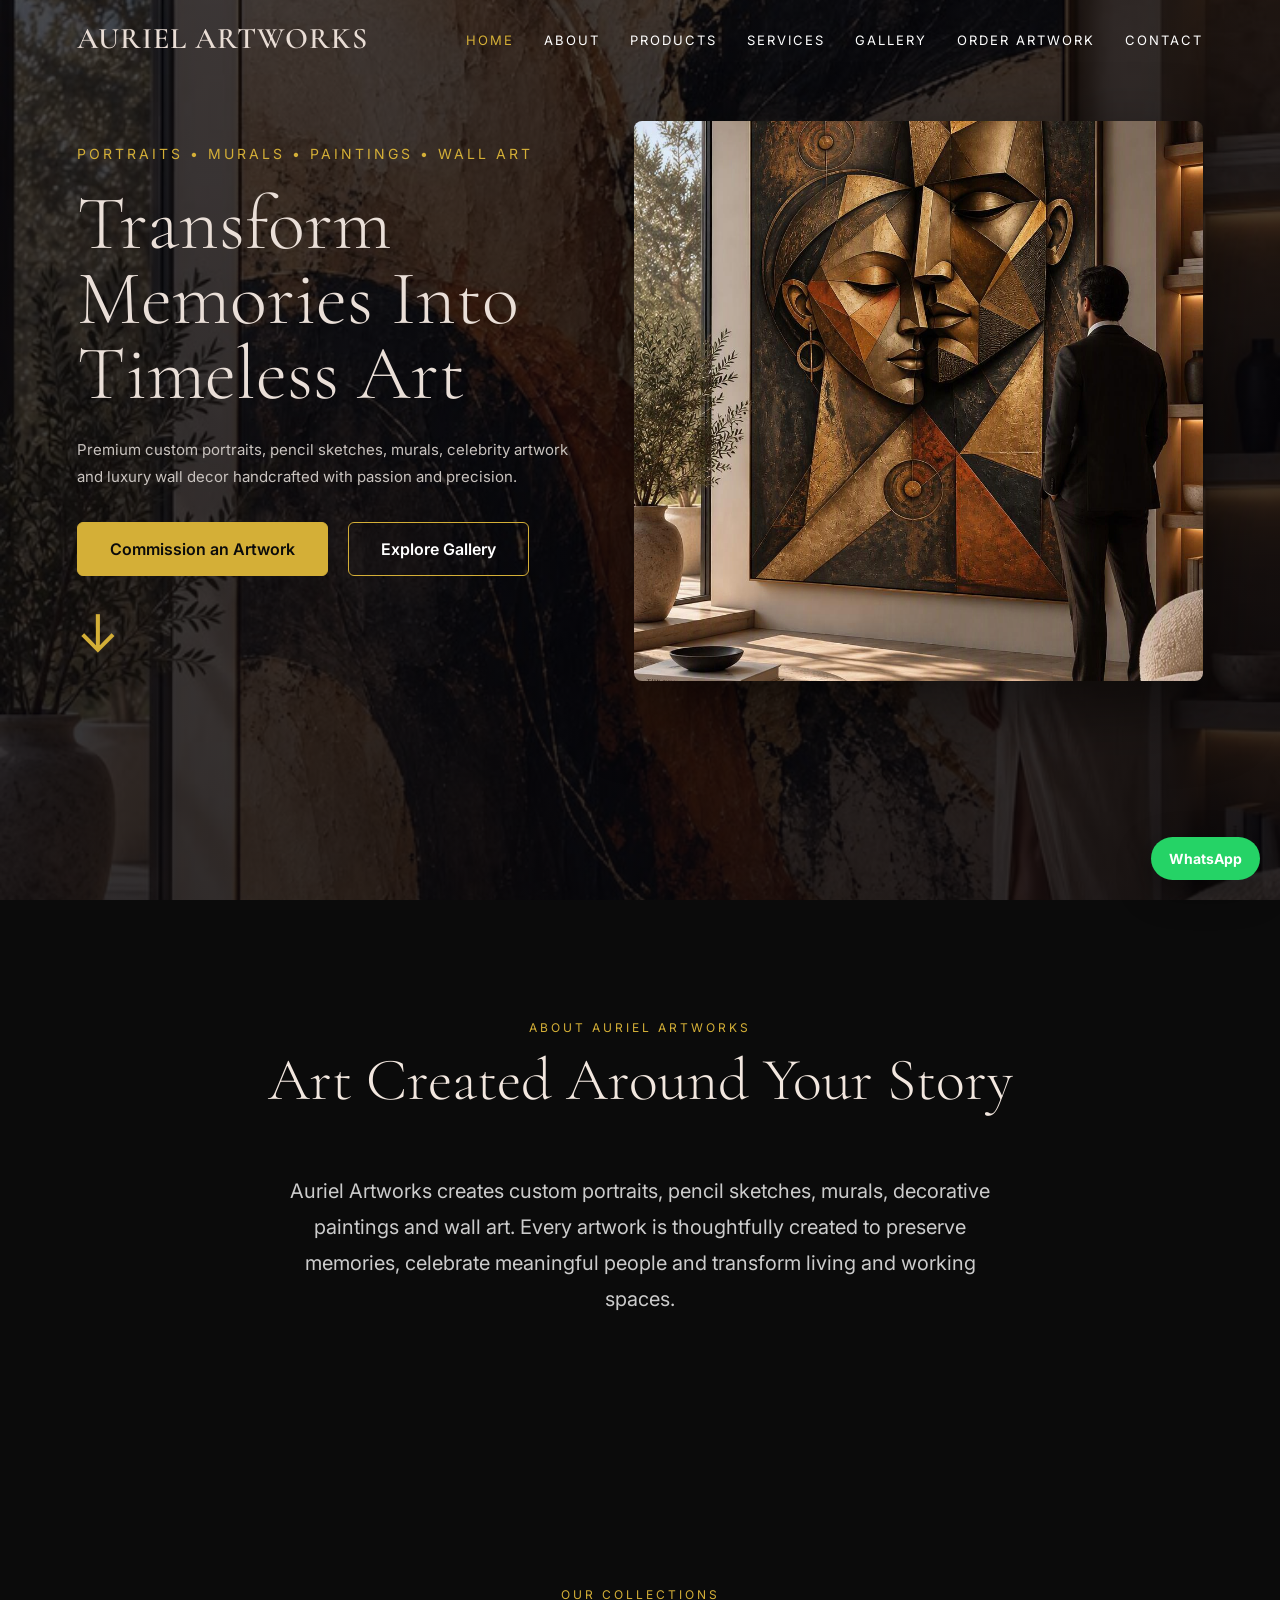
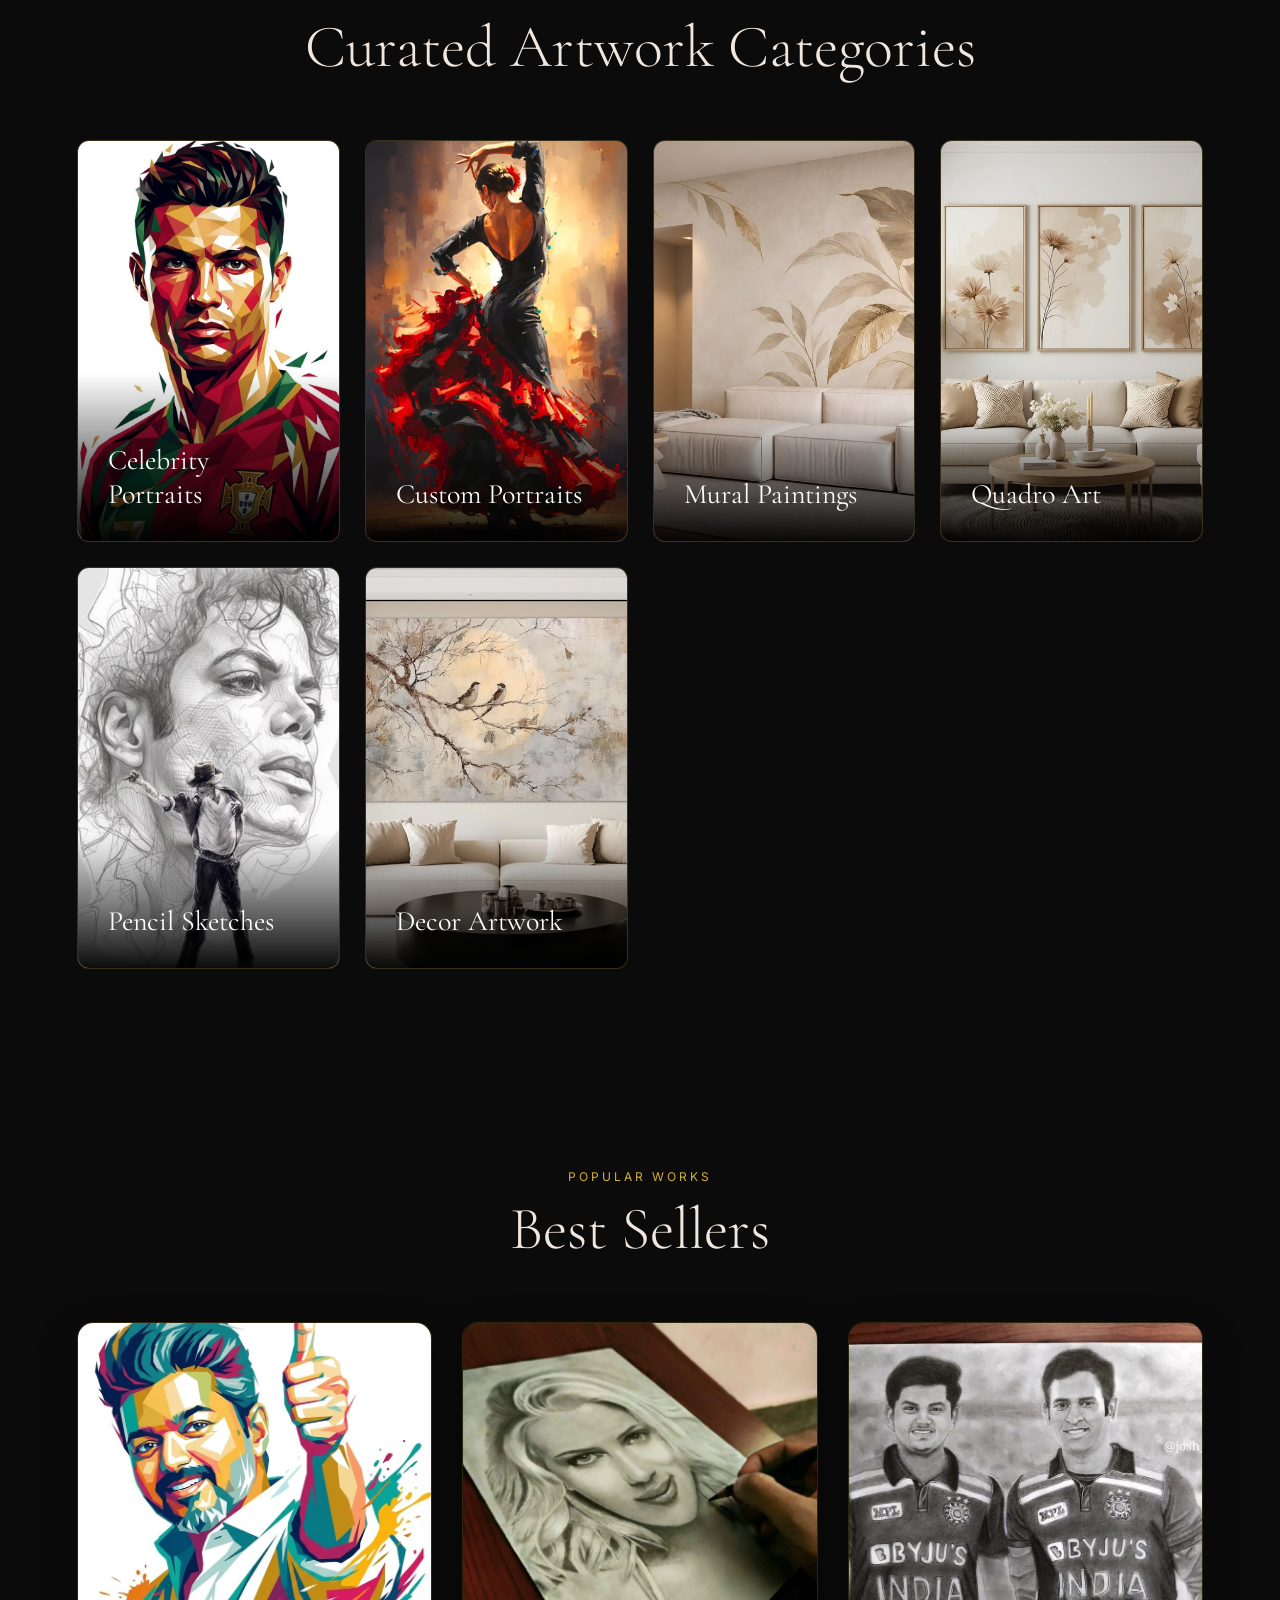
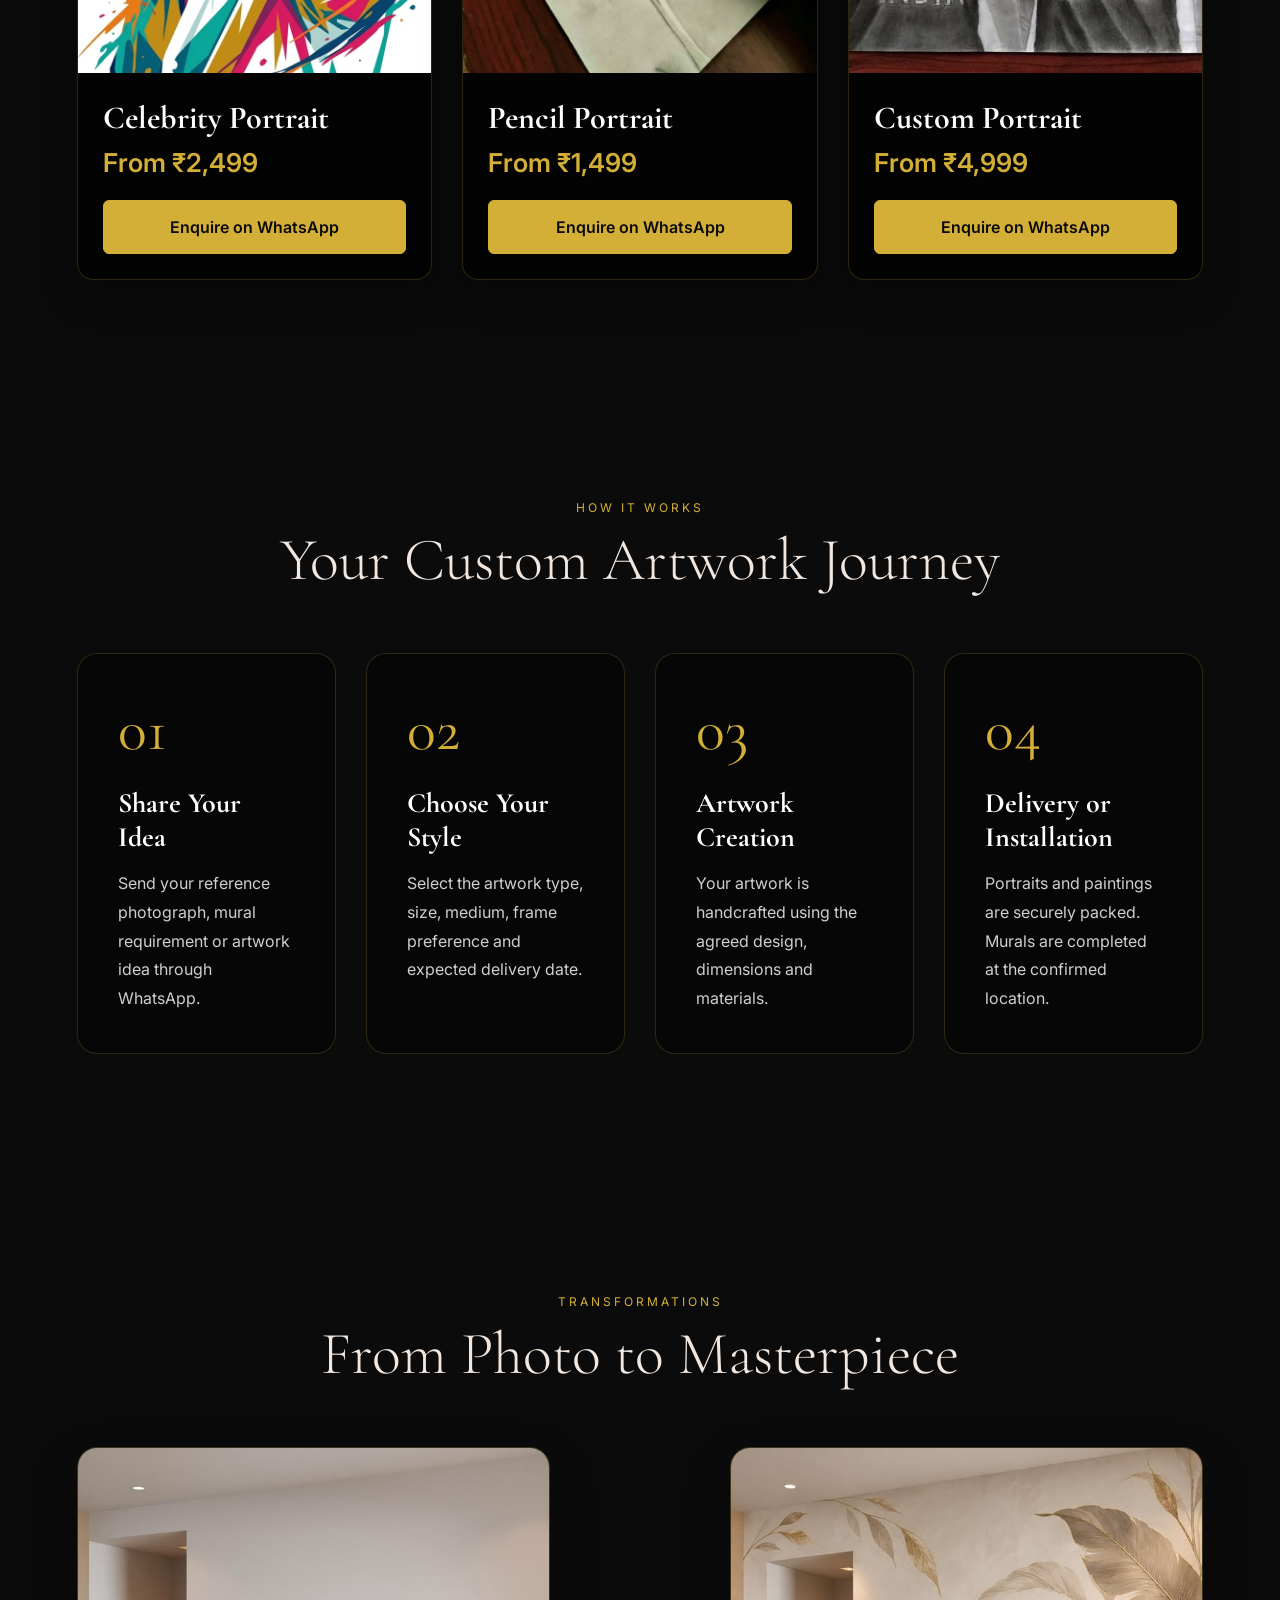
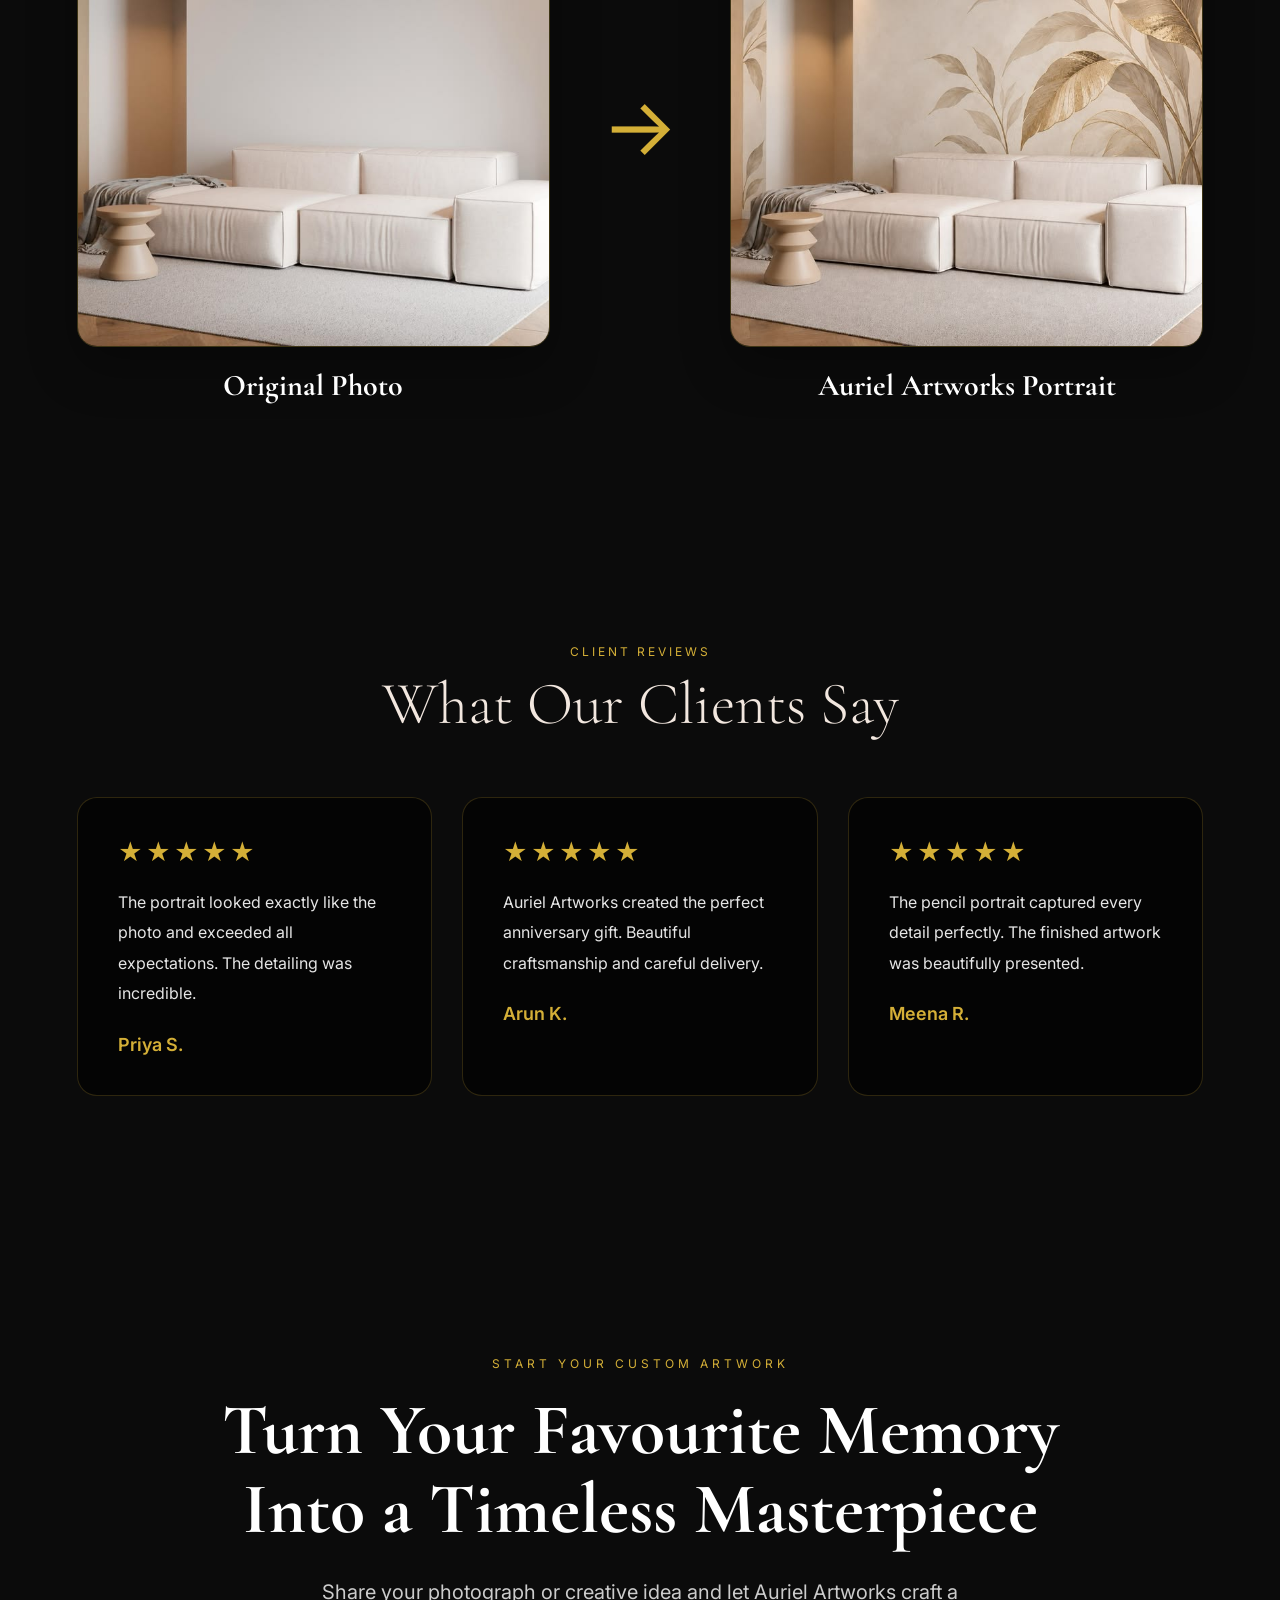
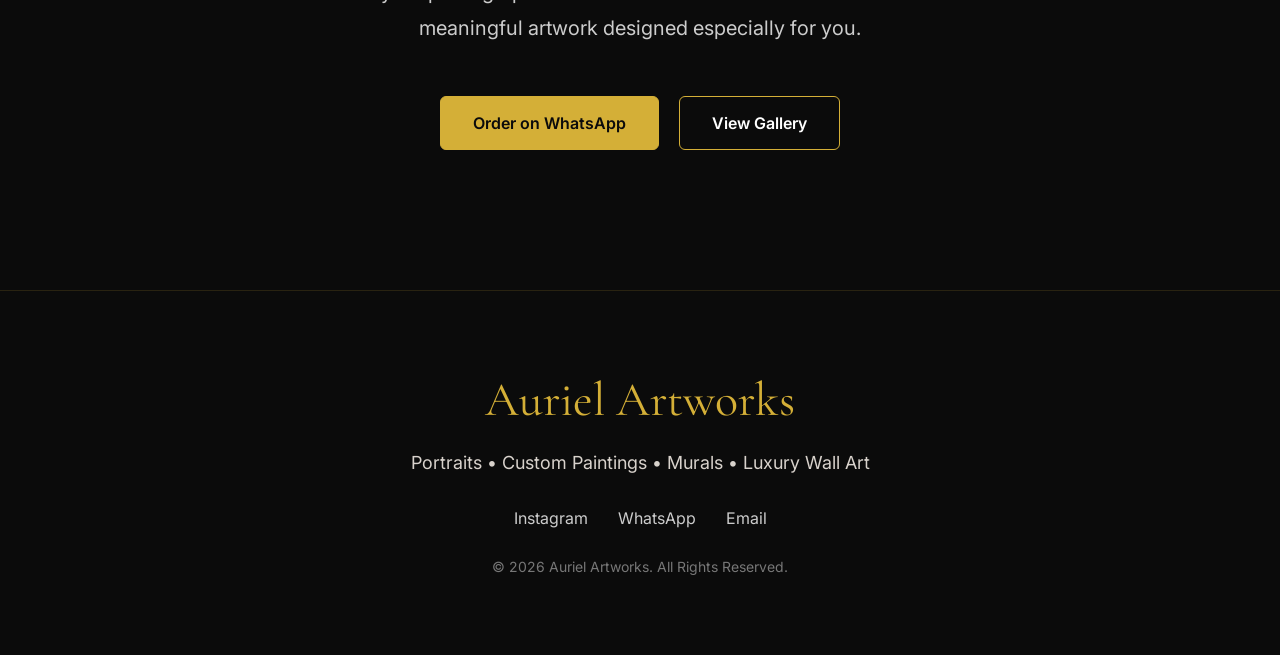
<file: index.html>
<!DOCTYPE html>
<html lang="en">

<head>
    <meta charset="UTF-8">

    <meta
        name="viewport"
        content="width=device-width, initial-scale=1.0"
    >

    <meta
        name="description"
        content="Auriel Artworks creates custom portraits, pencil sketches, murals, paintings and luxury wall art."
    >

    <title>Auriel Artworks | Portraits, Murals and Paintings</title>

    <!-- GOOGLE FONTS -->

    <link
        rel="preconnect"
        href="https://fonts.googleapis.com"
    >

    <link
        rel="preconnect"
        href="https://fonts.gstatic.com"
        crossorigin
    >

    <link
        href="https://fonts.googleapis.com/css2?family=Cormorant+Garamond:wght@300;400;500;600;700&family=Inter:wght@300;400;500;600&display=swap"
        rel="stylesheet"
    >

    <!-- WEBSITE CSS -->

    <link rel="stylesheet" href="style.css">
</head>

<body>

    <!-- HERO BACKGROUND CONTAINER -->

    <div class="container">

        <!-- NAVIGATION -->

        <nav class="navbar">

            <a href="index.html" class="logo">
                AURIEL ARTWORKS
            </a>

            <button
                type="button"
                class="menu-toggle"
                id="menu-toggle"
                aria-label="Open navigation menu"
                aria-expanded="false"
            >
                <span></span>
                <span></span>
                <span></span>
            </button>

            <ul class="nav-links" id="nav-links">

                <li>
                    <a href="index.html" class="active-link">
                        Home
                    </a>
                </li>

                <li>
                    <a href="#about">
                        About
                    </a>
                </li>

                <li>
                    <a href="#products">
                        Products
                    </a>
                </li>

                <li>
                    <a href="#services">
                        Services
                    </a>
                </li>

                <li>
                    <a href="gallery.html">
                        Gallery
                    </a>
                </li>

                <li>
                    <a href="order.html">
                        Order Artwork
                    </a>
                </li> 

                <li>
                    <a href="#contact">
                        Contact
                    </a>
                </li>

            </ul>

        </nav>


        <!-- HERO SECTION -->

        <section class="hero" id="home">

            <div class="left">

                <p class="brand-statement">
                    PORTRAITS • MURALS • PAINTINGS • WALL ART
                </p>

                <h1>
                    Transform Memories Into Timeless Art
                </h1>

                <p>
                    Premium custom portraits, pencil sketches,
                    murals, celebrity artwork and luxury wall decor
                    handcrafted with passion and precision.
                </p>

                <div class="cta-buttons">

                    <a
                        href="https://wa.me/916382104061?text=Hi%20Auriel%20Artworks%2C%20I%20would%20like%20to%20order%20a%20custom%20artwork."
                        class="btn-primary"
                        target="_blank"
                        rel="noopener noreferrer"
                    >
                        Commission an Artwork
                    </a>

                    <a
                        href="gallery.html"
                        class="btn-secondary"
                    >
                        Explore Gallery
                    </a>

                </div>

                <div class="arrow" aria-hidden="true">
                    ↓
                </div>

            </div>

            <div class="right">

                <img
                    src="Images/hero.jpg"
                    alt="Featured artwork by Auriel Artworks"
                >

            </div>

        </section>

    </div>


    <!-- ABOUT SECTION -->

    <section class="process" id="about">

        <div class="section-header">

            <p>ABOUT AURIEL ARTWORKS</p>

            <h2>Art Created Around Your Story</h2>

        </div>

        <div class="cta-content">

            <p class="cta-description">
                Auriel Artworks creates custom portraits, pencil
                sketches, murals, decorative paintings and wall art.
                Every artwork is thoughtfully created to preserve
                memories, celebrate meaningful people and transform
                living and working spaces.
            </p>

        </div>

    </section>


    <!-- COLLECTIONS SECTION -->

    <section class="collections" id="services">

        <div class="section-header">

            <p>OUR COLLECTIONS</p>

            <h2>Curated Artwork Categories</h2>

        </div>

        <div class="collection-grid">

            <a
                href="gallery.html"
                class="collection-card"
                aria-label="View celebrity portraits"
            >

                <img
                    src="Images/celebrity.jpg"
                    alt="Celebrity portrait artwork"
                >

                <div class="overlay">
                    <h3>Celebrity Portraits</h3>
                </div>

            </a>


            <a
                href="gallery.html"
                class="collection-card"
                aria-label="View custom portraits"
            >

                <img
                    src="Images/custom.jpg"
                    alt="Custom portrait artwork"
                >

                <div class="overlay">
                    <h3>Custom Portraits</h3>
                </div>

            </a>


            <a
                href="gallery.html"
                class="collection-card"
                aria-label="View mural paintings"
            >

                <img
                    src="Images/mural.jpg"
                    alt="Mural painting"
                >

                <div class="overlay">
                    <h3>Mural Paintings</h3>
                </div>

            </a>


            <a
                href="gallery.html"
                class="collection-card"
                aria-label="View quadro artwork"
            >

                <img
                    src="Images/quadro.jpg"
                    alt="Quadro wall artwork"
                >

                <div class="overlay">
                    <h3>Quadro Art</h3>
                </div>

            </a>


            <a
                href="gallery.html"
                class="collection-card"
                aria-label="View pencil sketches"
            >

                <img
                    src="Images/Fan Boy Pencil Sketch.jpg"
                    alt="Pencil sketch portrait"
                >

                <div class="overlay">
                    <h3>Pencil Sketches</h3>
                </div>

            </a>


            <a
                href="gallery.html"
                class="collection-card"
                aria-label="View decorative paintings"
            >

                <img
                    src="Images/nature.jpg"
                    alt="Decorative nature painting"
                >

                <div class="overlay">
                    <h3>Decor Artwork</h3>
                </div>

            </a>

        </div>

    </section>


    <!-- BEST SELLERS -->

    <section class="bestsellers" id="products">

        <div class="section-header">

            <p>POPULAR WORKS</p>

            <h2>Best Sellers</h2>

        </div>

        <div class="products-grid">

            <!-- PRODUCT 1 -->

            <div class="product-card">

                <img
                    src="Images/product1.jpg"
                    alt="Celebrity portrait"
                >

                <div class="product-info">

                    <h3>Celebrity Portrait</h3>

                    <p class="price">
                        From ₹2,499
                    </p>

                    <a
                        href="https://wa.me/916382104061?text=Hi%20Auriel%20Artworks%2C%20I%20am%20interested%20in%20a%20celebrity%20portrait."
                        class="btn-primary"
                        target="_blank"
                        rel="noopener noreferrer"
                    >
                        Enquire on WhatsApp
                    </a>

                </div>

            </div>


            <!-- PRODUCT 2 -->

            <div class="product-card">

                <img
                    src="Images/product2.jpg"
                    alt="Pencil portrait"
                >

                <div class="product-info">

                    <h3>Pencil Portrait</h3>

                    <p class="price">
                        From ₹1,499
                    </p>

                    <a
                        href="https://wa.me/916382104061?text=Hi%20Auriel%20Artworks%2C%20I%20am%20interested%20in%20a%20pencil%20portrait."
                        class="btn-primary"
                        target="_blank"
                        rel="noopener noreferrer"
                    >
                        Enquire on WhatsApp
                    </a>

                </div>

            </div>


            <!-- PRODUCT 3 -->

            <div class="product-card">

                <img
                    src="Images/product3.jpg"
                    alt="Custom portrait"
                >

                <div class="product-info">

                    <h3>Custom Portrait</h3>

                    <p class="price">
                        From ₹4,999
                    </p>

                    <a
                        href="https://wa.me/916382104061?text=Hi%20Auriel%20Artworks%2C%20I%20am%20interested%20in%20a%20custom%20portrait."
                        class="btn-primary"
                        target="_blank"
                        rel="noopener noreferrer"
                    >
                        Enquire on WhatsApp
                    </a>

                </div>

            </div>

        </div>

    </section>


    <!-- ORDER PROCESS -->

    <section class="process">

        <div class="section-header">

            <p>HOW IT WORKS</p>

            <h2>Your Custom Artwork Journey</h2>

        </div>

        <div class="process-grid">

            <div class="step">

                <div class="step-number">
                    01
                </div>

                <h3>Share Your Idea</h3>

                <p>
                    Send your reference photograph, mural requirement
                    or artwork idea through WhatsApp.
                </p>

            </div>


            <div class="step">

                <div class="step-number">
                    02
                </div>

                <h3>Choose Your Style</h3>

                <p>
                    Select the artwork type, size, medium, frame
                    preference and expected delivery date.
                </p>

            </div>


            <div class="step">

                <div class="step-number">
                    03
                </div>

                <h3>Artwork Creation</h3>

                <p>
                    Your artwork is handcrafted using the agreed
                    design, dimensions and materials.
                </p>

            </div>


            <div class="step">

                <div class="step-number">
                    04
                </div>

                <h3>Delivery or Installation</h3>

                <p>
                    Portraits and paintings are securely packed.
                    Murals are completed at the confirmed location.
                </p>

            </div>

        </div>

    </section>


    <!-- BEFORE AND AFTER -->

    <section class="before-after">

        <div class="section-header">

            <p>TRANSFORMATIONS</p>

            <h2>From Photo to Masterpiece</h2>

        </div>

        <div class="comparison">

            <div class="image-box">

                <img
                    src="Images/before.jpg"
                    alt="Original customer reference photo"
                >

                <h3>Original Photo</h3>

            </div>

            <div class="arrow-center" aria-hidden="true">
                →
            </div>

            <div class="image-box">

                <img
                    src="Images/after.jpg"
                    alt="Completed portrait by Auriel Artworks"
                >

                <h3>Auriel Artworks Portrait</h3>

            </div>

        </div>

    </section>


    <!-- TESTIMONIALS -->

    <section class="testimonials">

        <div class="section-header">

            <p>CLIENT REVIEWS</p>

            <h2>What Our Clients Say</h2>

        </div>

        <div class="testimonial-grid">

            <div class="testimonial-card">

                <div class="stars" aria-label="Five-star review">
                    ★★★★★
                </div>

                <p class="review">
                    The portrait looked exactly like the photo and
                    exceeded all expectations. The detailing was
                    incredible.
                </p>

                <div class="customer">
                    Priya S.
                </div>

            </div>


            <div class="testimonial-card">

                <div class="stars" aria-label="Five-star review">
                    ★★★★★
                </div>

                <p class="review">
                    Auriel Artworks created the perfect anniversary
                    gift. Beautiful craftsmanship and careful delivery.
                </p>

                <div class="customer">
                    Arun K.
                </div>

            </div>


            <div class="testimonial-card">

                <div class="stars" aria-label="Five-star review">
                    ★★★★★
                </div>

                <p class="review">
                    The pencil portrait captured every detail
                    perfectly. The finished artwork was beautifully
                    presented.
                </p>

                <div class="customer">
                    Meena R.
                </div>

            </div>

        </div>

    </section>


    <!-- FINAL CALL TO ACTION -->

    <section class="cta" id="contact">

        <div class="cta-content">

            <p class="cta-small">
                START YOUR CUSTOM ARTWORK
            </p>

            <h2>
                Turn Your Favourite Memory Into a Timeless Masterpiece
            </h2>

            <p class="cta-description">
                Share your photograph or creative idea and let
                Auriel Artworks craft a meaningful artwork designed
                especially for you.
            </p>

            <div class="cta-buttons">

                <a
                    href="https://wa.me/916382104061?text=Hi%20Auriel%20Artworks%2C%20I%20would%20like%20to%20enquire%20about%20a%20custom%20artwork."
                    class="btn-primary"
                    target="_blank"
                    rel="noopener noreferrer"
                >
                    Order on WhatsApp
                </a>

                <a
                    href="gallery.html"
                    class="btn-secondary"
                >
                    View Gallery
                </a>

            </div>

        </div>

    </section>


    <!-- FOOTER -->

    <footer>

        <div class="footer-logo">
            Auriel Artworks
        </div>

        <p class="footer-description">
            Portraits • Custom Paintings • Murals • Luxury Wall Art
        </p>

        <div class="footer-links">

            <a
                href="https://instagram.com/aurielartworks.art"
                target="_blank"
                rel="noopener noreferrer"
            >
                Instagram
            </a>

            <a
                href="https://wa.me/916382104061?text=Hi%20Auriel%20Artworks%2C%20I%20am%20interested%20in%20your%20artwork."
                target="_blank"
                rel="noopener noreferrer"
            >
                WhatsApp
            </a>

            <a href="mailto:aurielartworks@gmail.com">
                Email
            </a>

        </div>

        <p class="copyright">
            © 2026 Auriel Artworks. All Rights Reserved.
        </p>

    </footer>


    <!-- FLOATING WHATSAPP BUTTON -->

    <a
        href="https://wa.me/916382104061?text=Hi%20Auriel%20Artworks%2C%20I%20would%20like%20to%20enquire%20about%20an%20artwork."
        class="whatsapp"
        target="_blank"
        rel="noopener noreferrer"
        aria-label="Contact Auriel Artworks on WhatsApp"
    >
        WhatsApp
    </a>


    <!-- MOBILE NAVIGATION JAVASCRIPT -->

    <script>
        const menuToggle =
            document.getElementById("menu-toggle");

        const navLinks =
            document.getElementById("nav-links");

        if (menuToggle && navLinks) {

            menuToggle.addEventListener("click", function() {

                const menuIsOpen =
                    navLinks.classList.toggle("show-menu");

                menuToggle.classList.toggle("open");

                menuToggle.setAttribute(
                    "aria-expanded",
                    menuIsOpen
                );

            });

            navLinks
                .querySelectorAll("a")
                .forEach(function(link) {

                    link.addEventListener("click", function() {

                        navLinks.classList.remove("show-menu");

                        menuToggle.classList.remove("open");

                        menuToggle.setAttribute(
                            "aria-expanded",
                            "false"
                        );

                    });

                });

        }
    </script>

</body>

</html>
</file>
<file: style.css>
/* ==================================================
   AURIEL ARTWORKS
   COMPLETE STYLESHEET
================================================== */


/* ==================================================
   1. GLOBAL SETTINGS
================================================== */

*{
    margin:0;
    padding:0;
    box-sizing:border-box;
}

html{
    scroll-behavior:smooth;
}

body{
    min-height:100vh;

    background:#0B0B0B;
    color:#ffffff;

    font-family:"Inter", Arial, sans-serif;

    overflow-x:hidden;
}

img{
    display:block;
    max-width:100%;
}

button,
a{
    font-family:inherit;
}


/* ==================================================
   2. NAVIGATION
================================================== */

.navbar{
    position:relative;
    z-index:1000;

    display:flex;
    justify-content:space-between;
    align-items:center;

    width:100%;
    padding:24px 6%;
}

.logo{
    color:#e9ddd5;

    font-family:"Cormorant Garamond", Georgia, serif;
    font-size:30px;
    font-weight:600;
    line-height:1;

    text-decoration:none;
    letter-spacing:1px;

    transition:color 0.3s ease;
}

.logo:hover{
    color:#D4AF37;
}

.nav-links{
    display:flex;
    align-items:center;

    gap:30px;

    margin:0;
    padding:0;

    list-style:none;
}

.nav-links a{
    color:#ffffff;

    font-size:13px;
    text-decoration:none;
    text-transform:uppercase;
    letter-spacing:2px;

    transition:color 0.3s ease;
}

.nav-links a:hover,
.nav-links .active-link{
    color:#D4AF37;
}

.menu-toggle{
    display:none;
}


/* ==================================================
   3. HOMEPAGE BACKGROUND
================================================== */

.container{
    width:100%;
    min-height:100vh;

    padding:0 6% 40px;

    background:
        linear-gradient(
            rgba(5, 5, 10, 0.72),
            rgba(5, 5, 10, 0.82)
        ),
        url("Images/background.jpg");

    background-size:cover;
    background-position:center;
    background-repeat:no-repeat;
}


/* Navbar inside the background container */

.container .navbar{
    padding-right:0;
    padding-left:0;
}


/* ==================================================
   4. HOMEPAGE HERO
================================================== */

.hero{
    display:grid;

    grid-template-columns:
        minmax(360px, 45%) 1fr;

    align-items:center;

    gap:50px;

    min-height:75vh;
    padding:40px 0 70px;
}

.left{
    color:#eadfd8;
}

.brand-statement{
    margin-bottom:20px;

    color:#D4AF37;

    font-size:14px;
    line-height:1.8;
    letter-spacing:3px;
}

.left h1{
    margin-bottom:25px;

    color:#eadfd8;

    font-family:"Cormorant Garamond", Georgia, serif;
    font-size:clamp(54px, 6vw, 84px);
    font-weight:300;
    line-height:0.98;
}

.left > p:not(.brand-statement){
    max-width:500px;

    color:#c9c3bf;

    font-size:15px;
    line-height:1.8;
}

.left .cta-buttons{
    justify-content:flex-start;

    margin-top:32px;
}

.arrow{
    margin-top:32px;

    color:#D4AF37;

    font-size:52px;
    line-height:1;
}

.right{
    display:flex;
    justify-content:center;
    align-items:center;

    min-width:0;
}

.right img{
    width:100%;
    max-width:850px;
    height:min(560px, 66vh);

    object-fit:cover;
    object-position:center;

    border-radius:8px;

    box-shadow:0 25px 70px rgba(0, 0, 0, 0.5);

    transition:transform 0.4s ease;
}

.right img:hover{
    transform:scale(1.02);
}


/* ==================================================
   5. COMMON SECTION HEADINGS
================================================== */

.section-header{
    margin-bottom:60px;

    text-align:center;
}

.section-header > p{
    margin-bottom:12px;

    color:#D4AF37;

    font-size:12px;
    letter-spacing:3px;
}

.section-header h2{
    color:#f2e7df;

    font-family:"Cormorant Garamond", Georgia, serif;
    font-size:60px;
    font-weight:300;
    line-height:1.1;
}


/* ==================================================
   6. ABOUT SECTION
================================================== */

#about .cta-content{
    max-width:850px;

    text-align:center;
}


/* ==================================================
   7. FEATURED COLLECTIONS
================================================== */

.collections{
    padding:100px 6%;
}

.collection-grid{
    display:grid;

    grid-template-columns:
        repeat(auto-fit, minmax(260px, 1fr));

    gap:25px;
}

.collection-card{
    position:relative;

    min-height:400px;

    overflow:hidden;

    border:1px solid rgba(212, 175, 55, 0.2);
    border-radius:12px;

    background:#111111;

    text-decoration:none;

    cursor:pointer;
}

.collection-card img{
    width:100%;
    height:400px;

    object-fit:cover;

    transition:transform 0.5s ease;
}

.collection-card:hover img{
    transform:scale(1.08);
}

.overlay{
    position:absolute;
    right:0;
    bottom:0;
    left:0;

    padding:70px 30px 30px;

    background:
        linear-gradient(
            transparent,
            rgba(0, 0, 0, 0.95)
        );
}

.overlay h3{
    color:#ffffff;

    font-family:"Cormorant Garamond", Georgia, serif;
    font-size:28px;
    font-weight:400;
}


/* ==================================================
   8. BEST SELLERS
================================================== */

.bestsellers{
    padding:100px 6%;
}

.products-grid{
    display:grid;

    grid-template-columns:
        repeat(auto-fit, minmax(280px, 1fr));

    gap:30px;
}

.product-card{
    overflow:hidden;

    border:1px solid rgba(212, 175, 55, 0.2);
    border-radius:16px;

    background:rgba(0, 0, 0, 0.65);

    box-shadow:0 15px 40px rgba(0, 0, 0, 0.3);

    transition:
        transform 0.3s ease,
        border-color 0.3s ease,
        box-shadow 0.3s ease;
}

.product-card:hover{
    transform:translateY(-10px);

    border-color:#D4AF37;

    box-shadow:0 25px 55px rgba(0, 0, 0, 0.5);
}

.product-card img{
    width:100%;
    height:350px;

    object-fit:cover;
}

.product-info{
    padding:25px;

    color:#ffffff;
}

.product-info h3{
    margin-bottom:10px;

    color:#ffffff;

    font-family:"Cormorant Garamond", Georgia, serif;
    font-size:32px;
}

.price{
    margin-bottom:22px;

    color:#D4AF37;

    font-size:26px;
    font-weight:600;
}

.product-info .btn-primary{
    width:100%;

    text-align:center;
}


/* ==================================================
   9. PROCESS SECTION
================================================== */

.process{
    padding:120px 6%;
}

.process-grid{
    display:grid;

    grid-template-columns:
        repeat(auto-fit, minmax(230px, 1fr));

    gap:30px;

    margin-top:60px;
}

.step{
    padding:40px;

    border:1px solid rgba(212, 175, 55, 0.2);
    border-radius:20px;

    background:rgba(0, 0, 0, 0.45);

    transition:
        transform 0.3s ease,
        border-color 0.3s ease,
        box-shadow 0.3s ease;
}

.step:hover{
    transform:translateY(-10px);

    border-color:#D4AF37;

    box-shadow:0 20px 45px rgba(0, 0, 0, 0.4);
}

.step-number{
    margin-bottom:20px;

    color:#D4AF37;

    font-family:"Cormorant Garamond", Georgia, serif;
    font-size:60px;
}

.step h3{
    margin-bottom:15px;

    color:#ffffff;

    font-family:"Cormorant Garamond", Georgia, serif;
    font-size:28px;
}

.step p{
    color:#cfcfcf;

    line-height:1.8;
}


/* ==================================================
   10. BEFORE AND AFTER
================================================== */

.before-after{
    padding:120px 6%;
}

.comparison{
    display:grid;

    grid-template-columns:
        minmax(0, 1fr) 120px minmax(0, 1fr);

    align-items:center;

    gap:30px;

    margin-top:60px;
}

.image-box{
    min-width:0;

    text-align:center;
}

.image-box img{
    width:100%;
    height:500px;

    object-fit:cover;

    border:1px solid rgba(212, 175, 55, 0.25);
    border-radius:20px;

    box-shadow:0 20px 50px rgba(0, 0, 0, 0.3);
}

.image-box h3{
    margin-top:20px;

    color:#ffffff;

    font-family:"Cormorant Garamond", Georgia, serif;
    font-size:30px;
}

.arrow-center{
    color:#D4AF37;

    font-size:80px;
    text-align:center;
}


/* ==================================================
   11. TESTIMONIALS
================================================== */

.testimonials{
    padding:120px 6%;
}

.testimonial-grid{
    display:grid;

    grid-template-columns:
        repeat(auto-fit, minmax(280px, 1fr));

    gap:30px;

    margin-top:60px;
}

.testimonial-card{
    padding:40px;

    border:1px solid rgba(212, 175, 55, 0.2);
    border-radius:20px;

    background:rgba(0, 0, 0, 0.55);

    transition:
        transform 0.3s ease,
        border-color 0.3s ease,
        box-shadow 0.3s ease;
}

.testimonial-card:hover{
    transform:translateY(-8px);

    border-color:#D4AF37;

    box-shadow:0 15px 40px rgba(212, 175, 55, 0.15);
}

.stars{
    margin-bottom:20px;

    color:#D4AF37;

    font-size:24px;
    letter-spacing:3px;
}

.review{
    margin-bottom:25px;

    color:#e5e5e5;

    font-size:16px;
    line-height:1.9;
}

.customer{
    color:#D4AF37;

    font-size:18px;
    font-weight:600;
}


/* ==================================================
   12. CALL TO ACTION
================================================== */

.cta{
    padding:140px 6%;

    text-align:center;
}

.cta-content{
    max-width:900px;

    margin:auto;
}

.cta-small{
    margin-bottom:20px;

    color:#D4AF37;

    font-size:12px;
    letter-spacing:4px;
}

.cta h2{
    margin-bottom:25px;

    color:#ffffff;

    font-family:"Cormorant Garamond", Georgia, serif;
    font-size:72px;
    line-height:1.1;
}

.cta-description{
    max-width:700px;

    margin:0 auto 50px;

    color:#cccccc;

    font-size:20px;
    line-height:1.8;
}

.cta-buttons{
    display:flex;
    justify-content:center;
    flex-wrap:wrap;

    gap:20px;
}

.btn-primary,
.btn-secondary{
    display:inline-flex;
    justify-content:center;
    align-items:center;

    min-height:54px;
    padding:15px 32px;

    border-radius:6px;

    font-weight:600;
    text-decoration:none;

    transition:
        transform 0.3s ease,
        color 0.3s ease,
        background-color 0.3s ease,
        border-color 0.3s ease;
}

.btn-primary{
    border:1px solid #D4AF37;

    background:#D4AF37;
    color:#0B0B0B;
}

.btn-primary:hover{
    transform:translateY(-3px);

    border-color:#e6c15a;

    background:#e6c15a;
}

.btn-secondary{
    border:1px solid #D4AF37;

    background:transparent;
    color:#ffffff;
}

.btn-secondary:hover{
    transform:translateY(-3px);

    background:#D4AF37;
    color:#0B0B0B;
}


/* ==================================================
   13. FOOTER
================================================== */

footer{
    padding:80px 6%;

    border-top:1px solid rgba(212, 175, 55, 0.15);

    text-align:center;
}

.footer-logo{
    margin-bottom:20px;

    color:#D4AF37;

    font-family:"Cormorant Garamond", Georgia, serif;
    font-size:48px;
}

.footer-description{
    color:#d8d2cc;

    font-size:18px;
    line-height:1.6;
}

.footer-links{
    display:flex;
    justify-content:center;
    flex-wrap:wrap;

    gap:30px;

    margin:30px 0;
}

.footer-links a{
    color:#cccccc;

    text-decoration:none;

    transition:color 0.3s ease;
}

.footer-links a:hover{
    color:#D4AF37;
}

.copyright{
    color:#777777;

    font-size:14px;
}


/* ==================================================
   14. GALLERY HERO
================================================== */

.gallery-hero{
    padding:100px 30px 60px;

    text-align:center;
}

.gallery-hero h1{
    margin-bottom:18px;

    color:#ffffff;

    font-family:"Cormorant Garamond", Georgia, serif;
    font-size:clamp(52px, 7vw, 80px);
    line-height:1;
}

.gallery-hero p{
    max-width:600px;

    margin:auto;

    color:#cccccc;

    font-size:18px;
    line-height:1.7;
}


/* ==================================================
   15. GALLERY FILTERS
================================================== */

.gallery-filters{
    display:flex;
    justify-content:center;
    align-items:center;
    flex-wrap:wrap;

    gap:12px;

    padding:0 30px 50px;
}

.filter-button{
    flex:0 0 auto;

    margin:0;
    padding:12px 24px;

    border:1px solid rgba(212, 175, 55, 0.5);
    border-radius:30px;

    background:transparent;
    color:#ffffff;

    font-size:14px;

    cursor:pointer;

    transition:
        background-color 0.3s ease,
        color 0.3s ease,
        border-color 0.3s ease;
}

.filter-button:hover,
.filter-button.active{
    border-color:#D4AF37;

    background:#D4AF37;
    color:#0B0B0B;
}


/* ==================================================
   16. GALLERY GRID
================================================== */

.gallery-grid{
    display:grid;

    grid-template-columns:
        repeat(auto-fill, minmax(280px, 380px));

    justify-content:center;
    align-items:start;

    gap:30px;

    padding:25px 6% 120px;
}

.gallery-item{
    width:100%;

    overflow:hidden;

    border:1px solid rgba(212, 175, 55, 0.25);
    border-radius:16px;

    background:#050505;

    transition:
        transform 0.3s ease,
        border-color 0.3s ease,
        box-shadow 0.3s ease;
}

.gallery-item:hover{
    transform:translateY(-8px);

    border-color:#D4AF37;

    box-shadow:0 20px 45px rgba(0, 0, 0, 0.45);
}

.gallery-item.hide{
    display:none;
}

.gallery-item img{
    width:100%;
    height:420px;

    object-fit:contain;

    background:#111111;

    cursor:pointer;
}

.gallery-info{
    padding:25px;
}

.gallery-info h3{
    margin-bottom:10px;

    color:#ffffff;

    font-family:"Cormorant Garamond", Georgia, serif;
    font-size:32px;
}

.gallery-info p{
    margin-bottom:20px;

    color:#D4AF37;

    font-size:22px;
}

.gallery-info a{
    display:inline-flex;
    justify-content:center;
    align-items:center;

    min-height:48px;
    padding:12px 20px;

    background:#D4AF37;
    color:#0B0B0B;

    font-weight:600;
    text-decoration:none;

    transition:
        background-color 0.3s ease,
        transform 0.3s ease;
}

.gallery-info a:hover{
    transform:translateY(-2px);

    background:#e6c15a;
}


/* ==================================================
   17. GALLERY LIGHTBOX
================================================== */

.lightbox{
    position:fixed;
    inset:0;
    z-index:2000;

    display:none;
    justify-content:center;
    align-items:center;
    flex-direction:column;

    padding:30px;

    background:rgba(0, 0, 0, 0.94);
}

.lightbox.show{
    display:flex;
}

.lightbox img{
    width:auto;
    max-width:90%;
    height:auto;
    max-height:78vh;

    object-fit:contain;

    border:1px solid rgba(212, 175, 55, 0.5);

    box-shadow:0 20px 70px rgba(0, 0, 0, 0.8);
}

#lightbox-caption{
    margin-top:18px;

    color:#ffffff;

    font-family:"Cormorant Garamond", Georgia, serif;
    font-size:26px;
    text-align:center;
}

.lightbox-close{
    position:absolute;
    top:20px;
    right:30px;

    width:50px;
    height:50px;

    margin:0;
    padding:0;

    border:none;

    background:transparent;
    color:#D4AF37;

    font-family:Arial, sans-serif;
    font-size:50px;
    font-weight:300;
    line-height:1;

    cursor:pointer;

    transition:color 0.3s ease;
}

.lightbox-close:hover{
    color:#ffffff;
}

.no-scroll{
    overflow:hidden;
}


/* ==================================================
   18. FLOATING WHATSAPP BUTTON
================================================== */

.whatsapp{
    position:fixed;
    right:20px;
    bottom:20px;
    z-index:1500;

    padding:13px 18px;

    border-radius:50px;

    background:#25D366;
    color:#ffffff;

    font-size:14px;
    font-weight:700;
    text-decoration:none;

    box-shadow:0 12px 35px rgba(0, 0, 0, 0.4);

    transition:
        transform 0.3s ease,
        background-color 0.3s ease;
}

.whatsapp:hover{
    transform:translateY(-3px);

    background:#1ebe5d;
}


/* ==================================================
   19. INTERMEDIATE SCREENS
   LAPTOPS, TABLETS AND SMALL WINDOWS
================================================== */

@media (max-width:1100px){

    /* NAVIGATION */

    .navbar{
        padding:18px 20px;
    }

    .container .navbar{
        padding-right:0;
        padding-left:0;
    }

    .logo{
        font-size:25px;
    }

    .menu-toggle{
        display:flex;
        flex-direction:column;
        justify-content:center;
        align-items:center;

        width:42px;
        height:42px;

        margin:0;
        padding:8px;

        border:1px solid rgba(212, 175, 55, 0.5);
        border-radius:8px;

        background:transparent;

        cursor:pointer;
    }

    .menu-toggle span{
        display:block;

        width:23px;
        height:2px;

        margin:3px 0;

        background:#D4AF37;

        transition:
            transform 0.3s ease,
            opacity 0.3s ease;
    }

    .nav-links{
        position:absolute;
        top:72px;
        right:20px;
        left:20px;
        z-index:1100;

        display:none;
        flex-direction:column;
        align-items:stretch;

        gap:0;

        margin:0;
        padding:10px;

        border:1px solid rgba(212, 175, 55, 0.4);
        border-radius:14px;

        background:#070707;

        box-shadow:0 20px 45px rgba(0, 0, 0, 0.65);
    }

    .container .nav-links{
        right:0;
        left:0;
    }

    .nav-links.show-menu{
        display:flex;
    }

    .nav-links li{
        width:100%;
    }

    .nav-links a{
        display:block;

        width:100%;
        padding:14px 16px;

        font-size:14px;
    }

    .nav-links a:hover,
    .nav-links .active-link{
        border-radius:8px;

        background:rgba(212, 175, 55, 0.08);
        color:#D4AF37;
    }

    .menu-toggle.open span:nth-child(1){
        transform:translateY(8px) rotate(45deg);
    }

    .menu-toggle.open span:nth-child(2){
        opacity:0;
    }

    .menu-toggle.open span:nth-child(3){
        transform:translateY(-8px) rotate(-45deg);
    }


    /* HERO */

    .hero{
        grid-template-columns:1fr;

        min-height:auto;

        padding:60px 0;
    }

    .left{
        max-width:760px;
    }

    .left h1{
        font-size:clamp(54px, 8vw, 76px);
    }

    .right img{
        max-width:900px;
        height:500px;
    }


    /* COLLECTIONS */

    .collection-grid{
        grid-template-columns:
            repeat(2, minmax(0, 1fr));
    }


    /* PRODUCTS */

    .products-grid{
        grid-template-columns:
            repeat(2, minmax(0, 1fr));
    }

}


/* ==================================================
   20. TABLETS AND MOBILE PHONES
================================================== */

@media (max-width:768px){

    /* GENERAL */

    .container{
        padding:0 20px 30px;
    }


    /* HERO */

    .hero{
        padding:50px 0;
    }

    .left{
        max-width:none;

        text-align:center;
    }

    .brand-statement{
        font-size:12px;
    }

    .left h1{
        font-size:50px;
    }

    .left > p:not(.brand-statement){
        margin:auto;
    }

    .left .cta-buttons{
        justify-content:center;
    }

    .arrow{
        display:none;
    }

    .right img{
        height:400px;
    }


    /* COMMON SECTIONS */

    .collections,
    .bestsellers,
    .process,
    .before-after,
    .testimonials,
    .cta{
        padding:80px 20px;
    }

    .section-header{
        margin-bottom:40px;
    }

    .section-header h2{
        font-size:44px;
    }


    /* COLLECTIONS AND PRODUCTS */

    .collection-grid,
    .products-grid,
    .process-grid,
    .testimonial-grid{
        grid-template-columns:1fr;
    }

    .collection-card,
    .collection-card img{
        height:380px;
    }

    .product-card img{
        height:380px;
    }


    /* BEFORE AND AFTER */

    .comparison{
        grid-template-columns:1fr;

        gap:30px;
    }

    .arrow-center{
        transform:rotate(90deg);

        font-size:60px;
    }

    .image-box img{
        height:420px;

        object-fit:contain;

        background:#111111;
    }


    /* CTA */

    .cta h2{
        font-size:48px;
    }

    .cta-description{
        font-size:17px;
    }

    .cta-buttons{
        flex-direction:column;
        align-items:center;
    }

    .btn-primary,
    .btn-secondary{
        width:100%;
        max-width:360px;
    }


    /* FOOTER */

    footer{
        padding:60px 20px;
    }


    /* GALLERY HERO */

    .gallery-hero{
        padding:70px 20px 45px;
    }

    .gallery-hero h1{
        font-size:52px;
    }

    .gallery-hero p{
        max-width:340px;

        font-size:16px;
    }


    /* GALLERY FILTERS */

    .gallery-filters{
        justify-content:flex-start;
        flex-wrap:nowrap;

        gap:10px;

        width:100%;

        padding:0 20px 35px;

        overflow-x:auto;
        scrollbar-width:none;
    }

    .gallery-filters::-webkit-scrollbar{
        display:none;
    }

    .filter-button{
        flex:0 0 auto;

        padding:10px 17px;

        font-size:13px;
    }


    /* GALLERY CARDS */

    .gallery-grid{
        grid-template-columns:1fr;

        gap:24px;

        padding:25px 20px 80px;
    }

    .gallery-item{
        width:100%;
        max-width:420px;

        margin:0 auto;
    }

    .gallery-item img{
        height:380px;
    }

    .gallery-info{
        padding:22px;
    }

    .gallery-info h3{
        font-size:28px;
    }

    .gallery-info a{
        width:100%;

        padding:14px;

        text-align:center;
    }


    /* LIGHTBOX */

    .lightbox{
        padding:20px;
    }

    .lightbox img{
        max-width:100%;
        max-height:72vh;
    }

    .lightbox-close{
        top:10px;
        right:12px;
    }

}


/* ==================================================
   21. SMALL MOBILE PHONES
================================================== */

@media (max-width:420px){

    .navbar{
        padding:16px;
    }

    .container .navbar{
        padding-right:0;
        padding-left:0;
    }

    .logo{
        font-size:19px;
    }

    .left h1{
        font-size:42px;
    }

    .right img{
        height:330px;
    }

    .section-header h2{
        font-size:38px;
    }

    .cta h2{
        font-size:40px;
    }

    .gallery-hero h1{
        font-size:44px;
    }

    .gallery-item img{
        height:330px;
    }

    .collection-card,
    .collection-card img{
        height:330px;
    }

    .product-card img{
        height:330px;
    }

    .image-box img{
        height:350px;
    }

    .footer-logo{
        font-size:38px;
    }

    .footer-description{
        font-size:16px;
    }

    .whatsapp{
        right:12px;
        bottom:12px;

        padding:12px 16px;

        font-size:13px;
    }

}

/* ==================================================
   ORDER PAGE
================================================== */

.hidden{
    display:none !important;
}

.order-hero{
    padding:90px 20px 55px;

    text-align:center;
}

.order-hero > p{
    margin-bottom:14px;

    color:#D4AF37;

    font-size:12px;
    letter-spacing:4px;
}

.order-hero h1{
    margin-bottom:20px;

    color:#ffffff;

    font-family:"Cormorant Garamond", Georgia, serif;
    font-size:clamp(52px, 7vw, 82px);
    font-weight:400;
    line-height:1;
}

.order-intro{
    max-width:680px;

    margin:auto;

    color:#cfcfcf;

    font-size:17px;
    line-height:1.8;
}

.order-layout{
    display:grid;

    grid-template-columns:
        minmax(0, 1fr) 380px;

    align-items:start;

    gap:32px;

    max-width:1450px;

    margin:auto;
    padding:20px 6% 120px;
}

.order-form-card,
.order-summary-card{
    border:1px solid rgba(212, 175, 55, 0.22);
    border-radius:20px;

    background:#101010;

    box-shadow:0 20px 55px rgba(0, 0, 0, 0.28);
}

.order-form-card{
    padding:10px 42px;
}

.form-section{
    padding:50px 0;

    border-bottom:1px solid rgba(255, 255, 255, 0.08);
}

.form-section:last-child{
    border-bottom:none;
}

.form-section-heading{
    display:flex;
    align-items:flex-start;

    gap:20px;

    margin-bottom:32px;
}

.form-section-heading > span{
    display:flex;
    justify-content:center;
    align-items:center;
    flex:0 0 auto;

    width:48px;
    height:48px;

    border:1px solid rgba(212, 175, 55, 0.5);
    border-radius:50%;

    color:#D4AF37;

    font-family:"Cormorant Garamond", Georgia, serif;
    font-size:22px;
}

.form-section-heading h2{
    margin-bottom:8px;

    color:#ffffff;

    font-family:"Cormorant Garamond", Georgia, serif;
    font-size:34px;
    font-weight:500;
}

.form-section-heading p{
    color:#a9a9a9;

    font-size:14px;
    line-height:1.6;
}

.upload-area{
    position:relative;

    display:flex;
    justify-content:center;
    align-items:center;

    min-height:320px;

    overflow:hidden;

    border:1px dashed rgba(212, 175, 55, 0.55);
    border-radius:16px;

    background:#080808;

    cursor:pointer;

    transition:
        border-color 0.3s ease,
        background-color 0.3s ease;
}

.upload-area:hover{
    border-color:#D4AF37;

    background:#0d0d0d;
}

.upload-area input{
    position:absolute;

    width:1px;
    height:1px;

    opacity:0;
}

.upload-placeholder{
    display:flex;
    flex-direction:column;
    align-items:center;

    gap:10px;

    padding:30px;

    text-align:center;
}

.upload-placeholder strong{
    color:#ffffff;

    font-size:18px;
}

.upload-placeholder span{
    color:#999999;

    font-size:14px;
}

.upload-icon{
    display:flex;
    justify-content:center;
    align-items:center;

    width:64px;
    height:64px;

    margin-bottom:5px;

    border:1px solid rgba(212, 175, 55, 0.5);
    border-radius:50%;

    color:#D4AF37;

    font-size:34px;
    font-weight:300;
}

.photo-preview{
    display:none;

    width:100%;
    height:420px;

    object-fit:contain;

    background:#050505;
}

.photo-preview.show{
    display:block;
}

.option-grid{
    display:grid;

    grid-template-columns:
        repeat(2, minmax(0, 1fr));

    gap:16px;
}

.choice-card{
    position:relative;

    display:flex;
    flex-direction:column;

    gap:8px;

    min-height:110px;
    padding:22px;

    border:1px solid rgba(255, 255, 255, 0.12);
    border-radius:14px;

    background:#080808;

    cursor:pointer;

    transition:
        border-color 0.3s ease,
        background-color 0.3s ease,
        transform 0.3s ease;
}

.choice-card:hover{
    transform:translateY(-3px);

    border-color:rgba(212, 175, 55, 0.7);
}

.choice-card:has(input:checked){
    border-color:#D4AF37;

    background:rgba(212, 175, 55, 0.09);
}

.choice-card input{
    position:absolute;
    top:18px;
    right:18px;

    accent-color:#D4AF37;
}

.choice-title{
    padding-right:25px;

    color:#ffffff;

    font-family:"Cormorant Garamond", Georgia, serif;
    font-size:23px;
    font-weight:600;
}

.choice-price{
    color:#D4AF37;

    font-size:13px;
}

.form-grid{
    display:grid;

    grid-template-columns:
        repeat(2, minmax(0, 1fr));

    gap:22px;
}

.form-field{
    display:flex;
    flex-direction:column;

    gap:9px;
}

.form-field-full{
    grid-column:1 / -1;
}

.form-field label{
    color:#dddddd;

    font-size:14px;
    font-weight:500;
}

.form-field input,
.form-field select,
.form-field textarea{
    width:100%;

    border:1px solid rgba(255, 255, 255, 0.14);
    border-radius:10px;
    outline:none;

    background:#080808;
    color:#ffffff;

    font-family:"Inter", Arial, sans-serif;
    font-size:15px;
}

.form-field input,
.form-field select{
    min-height:52px;
    padding:0 15px;
}

.form-field textarea{
    padding:15px;

    resize:vertical;
}

.form-field input:focus,
.form-field select:focus,
.form-field textarea:focus{
    border-color:#D4AF37;

    box-shadow:0 0 0 3px rgba(212, 175, 55, 0.1);
}

.form-field select option{
    background:#111111;
    color:#ffffff;
}

.estimate-note{
    margin-top:22px;
    padding:16px;

    border-left:3px solid #D4AF37;

    background:rgba(212, 175, 55, 0.08);
    color:#cfcfcf;

    font-size:13px;
    line-height:1.7;
}

.form-message{
    margin-top:12px;

    color:#ffcc66;

    font-size:14px;
    line-height:1.6;
}

.order-summary-card{
    position:sticky;
    top:25px;

    padding:34px;
}

.summary-label{
    margin-bottom:10px;

    color:#D4AF37;

    font-size:11px;
    letter-spacing:3px;
}

.order-summary-card h2{
    margin-bottom:28px;

    color:#ffffff;

    font-family:"Cormorant Garamond", Georgia, serif;
    font-size:38px;
}

.summary-list{
    padding-bottom:20px;

    border-bottom:1px solid rgba(255, 255, 255, 0.1);
}

.summary-row,
.price-row{
    display:flex;
    justify-content:space-between;
    align-items:flex-start;

    gap:20px;

    padding:11px 0;
}

.summary-row span,
.price-row span{
    color:#aaaaaa;

    font-size:13px;
}

.summary-row strong,
.price-row strong{
    color:#ffffff;

    font-size:14px;
    text-align:right;
}

.price-breakdown{
    padding:20px 0;

    border-bottom:1px solid rgba(255, 255, 255, 0.1);
}

.price-row:first-child strong{
    color:#D4AF37;

    font-size:25px;
}

.advance-row{
    margin-top:8px;
    padding:14px 0;

    border-top:1px solid rgba(212, 175, 55, 0.2);
    border-bottom:1px solid rgba(212, 175, 55, 0.2);
}

.advance-row strong{
    color:#D4AF37;
}

.estimate-disclaimer{
    margin:22px 0;

    color:#999999;

    font-size:12px;
    line-height:1.7;
}

.terms-row{
    display:flex;
    align-items:flex-start;

    gap:12px;

    margin-bottom:22px;

    color:#cfcfcf;

    font-size:12px;
    line-height:1.6;

    cursor:pointer;
}

.terms-row input{
    flex:0 0 auto;

    margin-top:3px;

    accent-color:#D4AF37;
}

.place-order-button,
.payment-button{
    width:100%;
    min-height:54px;

    margin-bottom:12px;
    padding:14px 20px;

    border:none;
    border-radius:7px;

    font-size:15px;
    font-weight:700;

    cursor:pointer;

    transition:
        transform 0.3s ease,
        background-color 0.3s ease;
}

.place-order-button{
    background:#D4AF37;
    color:#0B0B0B;
}

.place-order-button:hover{
    transform:translateY(-2px);

    background:#e6c15a;
}

.payment-button{
    border:1px solid rgba(255, 255, 255, 0.15);

    background:#222222;
    color:#777777;

    cursor:not-allowed;
}

.payment-status{
    color:#777777;

    font-size:11px;
    line-height:1.6;
    text-align:center;
}


/* ORDER PAGE RESPONSIVENESS */

@media (max-width:1100px){

    .order-layout{
        grid-template-columns:1fr;
    }

    .order-summary-card{
        position:static;

        max-width:700px;
        width:100%;

        margin:auto;
    }

}

@media (max-width:768px){

    .order-hero{
        padding:70px 20px 40px;
    }

    .order-hero h1{
        font-size:50px;
    }

    .order-layout{
        padding:20px 20px 80px;
    }

    .order-form-card{
        padding:0 22px;
    }

    .form-section-heading{
        flex-direction:column;
    }

    .option-grid,
    .form-grid{
        grid-template-columns:1fr;
    }

    .form-field-full{
        grid-column:auto;
    }

    .photo-preview{
        height:340px;
    }

    .order-summary-card{
        padding:26px;
    }

}

@media (max-width:420px){

    .order-hero h1{
        font-size:42px;
    }

    .order-intro{
        font-size:15px;
    }

    .order-form-card{
        padding:0 16px;
    }

    .form-section{
        padding:38px 0;
    }

    .form-section-heading h2{
        font-size:29px;
    }

    .upload-area{
        min-height:260px;
    }

    .photo-preview{
        height:280px;
    }

    .choice-card{
        min-height:100px;
    }

}

.photo-upload-reminder{
    margin:20px 0;
    padding:16px;

    border:1px solid rgba(212,175,55,0.35);
    border-radius:10px;

    background:rgba(212,175,55,0.08);
}

.photo-upload-reminder strong{
    display:block;
    margin-bottom:6px;
    color:#D4AF37;
}

.photo-upload-reminder p{
    color:#cccccc;
    font-size:12px;
    line-height:1.6;
}

.whatsapp-review-note{
    margin-top:14px;

    color:#999999;

    font-size:12px;
    line-height:1.7;
    text-align:center;
}
</file>
